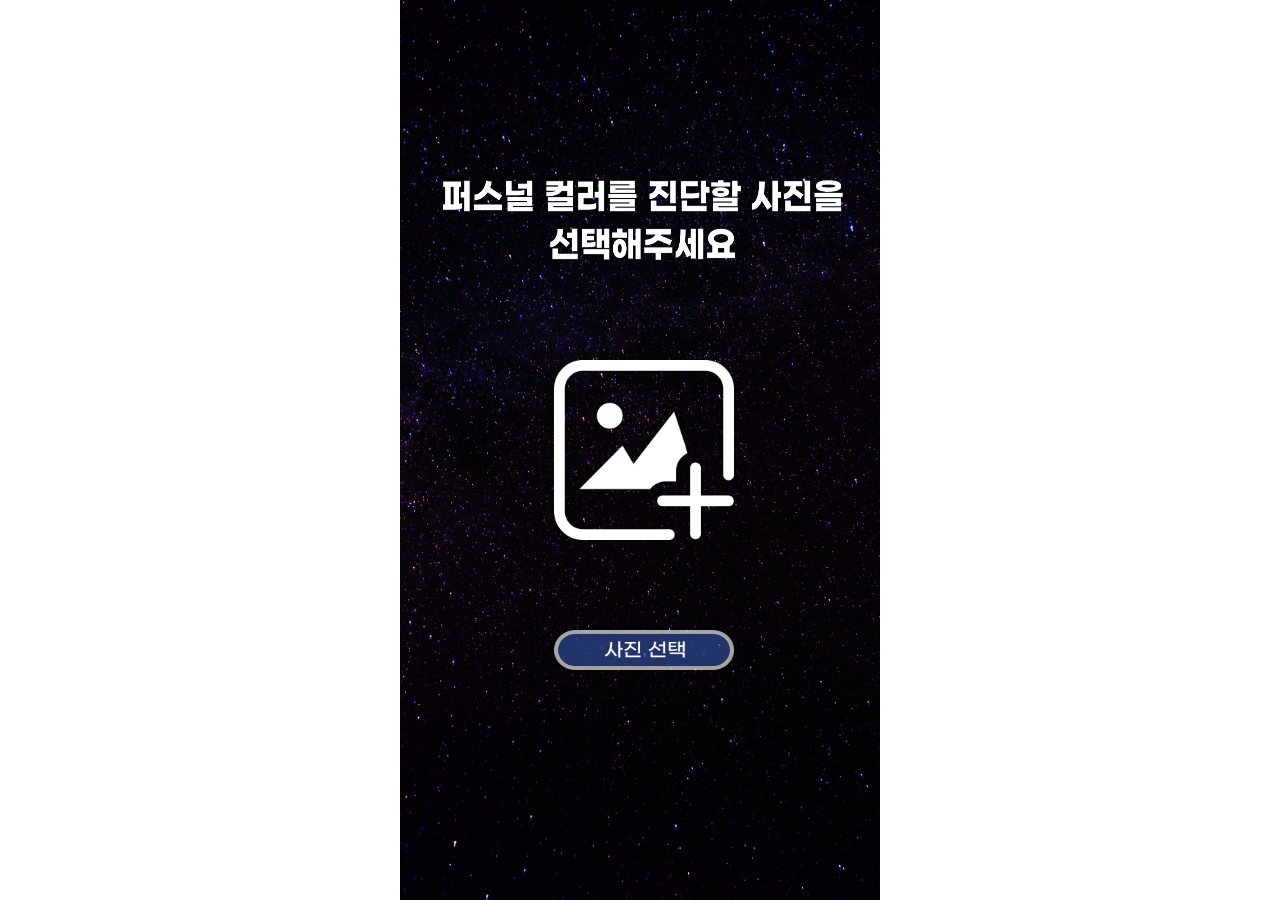
<file: 캡스톤/html/image.html>
<!DOCTYPE html>
<html lang="en">
<head>
    <meta charset="UTF-8">
    <meta http-equiv="X-UA-Compatible" content="IE=edge">
    <meta name="viewport" content="width=device-width, initial-scale=1.0">
    <title>Image Upload</title>
    <link rel="stylesheet" href="style.css">
    <script src="POST.js"></script>
</head>
<body>
    <div class="inner-second">
        <img onclick="image_file.click()" src="upload.png" id="image">
        <img onclick="imageUpload()" class="image-upload-btn" src="2p.png">
        <img src="2ptext.png" class="text-two">
        <input type="file" id="image-file" style="display: none;">
        <div class="loader" id = "layer" style="display: none;"></div>
    </div>
</body>
<script>
    let image_file = document.querySelector("#image-file");
    let image = document.querySelector("#image");
    image_file.onchange = function(event){
        if ( typeof event.target.files[0] === "undefined" )
            return;
        var URL = window.URL || window.webkitURL;
        if ( image.src.match(/^\w+:/g) == "blob:" )
            URL.revokeObjectURL(image.src) 
        image.src = URL.createObjectURL(event.target.files[0]);
    }
    let imageUpload = function(){ 
        if(image_file.files.length === 0){
            alert("이미지 업로드 후에 클릭해주세요.");
            return;
        }

        var x = document.getElementById("layer");
        x.style.display = "block"
        
        let data = new FormData(); 
        data.append("image", image_file.files[0]);
        POST("upload", data, function(resp){
            console.log(resp.status + ':' + resp.data);
            console.log(resp.data.output);
            window.location = "select.html?" + resp.data.output + "|" + resp.data.ext;
        });
    }
</script>
</html>
</file>
<file: 캡스톤/html/style.css>
* {
  padding: 0;
  margin: 0;
}

textarea {
  display: block;
  margin-left: auto;
  margin-right: auto;
  font-family: sans-serif;
  width: 95%;
  height: 400px;
  font-size: 20px;
  resize: none;
  padding: 15px;
  border: 3px solid rgb(121, 121, 121);
  border-radius: 5px;
}

#find-planet{
    background-size : contain;
    background-repeat: no-repeat;
    background-image: url(image/1p.png);
    background-color: transparent;
    position:absolute;
    top:75%;
    left:45.5%;
    width : 190px;
    height: 100px;
    border : none;
    padding-top: 12px;
    padding-right: 20px;
    padding-bottom: 12px;
    padding-left: 20px; 
    cursor: pointer; 
}

.inner{
  display:flex;
  width:80%;
  max-width:480px;
  height:100vh;
  max-height:100vh;
  background-image: url('image/intro.png');
  background-repeat:no-repeat;
  background-size:100%;
  z-index:-1;
}
.inner-second{
  position:absolute;
  top:50%;
  left:50%;
  max-width: 100%;
  display:inline-block;
  transform:translate(-50%,-50%);
  width:100%;
  max-width:480px;
  height:100vh;
  max-height:100vh;
  background-image: url('image/background.jpg');
  background-repeat:no-repeat;
  background-size:100%;
  
}

.inner-third{
  position:absolute;
  top:50%;
  left:50%;
  max-width: 100%;
  display:inline-block;
  transform:translate(-50%,-50%);
  width:100%;
  max-width:480px;
  height:100vh;
  max-height:100vh;
  background-image: url('bg3.png');
  background-repeat:no-repeat;
  background-size:100%;

}
#image {
  position:absolute;
  top : 40%;
  left : 32%;
  width : 180px;
  height : 180px;
}

.image-upload-btn {
  position:absolute;
  top : 70%;
  left : 32%; 
  cursor: pointer;
  width : 180px;
  height:40px;
}
.loader {
  position:absolute;
  top:40%;
  left: 33%;
  border: 16px solid #f3f3f3;
  border-radius: 50%;
  border-top: 16px solid #3498db;
  width: 120px;
  height: 120px;
  -webkit-animation: spin 2s linear infinite;
  animation: spin 2s linear infinite;
}

.text-two {
  position : absolute;
  top:20%;
  left:9%;
  width:400px;
  height:80px;
}


@-webkit-keyframes spin {
  0% { -webkit-transform: rotate(0deg); }
  100% { -webkit-transform: rotate(360deg); }
}

@keyframes spin {
  0% { transform: rotate(0deg); }
  100% { transform: rotate(360deg); }
}
.button1 {
  position: absolute;
  top : 37%;
  left : 12%;
}
.button2 {
  position:absolute;
  top:60%;
  left:12%;
}
footer {
  display: flex;
  font-size: 10px;
  width: 80%;
  text-align: center;
  padding-bottom: 10px;
  bottom: 0;
  color:white;
  z-index:1;
}

@media screen and (min-width : 481px){
  .inner {
    position:absolute;
    top:50%;
    left:50%;
    transform:translate(-50%,-50%);
  }
}

.resultImage {
  position:absolute;
  top:50%;
  left:50%;
  max-width: 100%;
  display:inline-block;
  transform:translate(-50%,-50%);
  width:100%;
  max-width:480px;
  height:100vh;
  max-height:100vh;
  background-repeat:no-repeat;
  background-size:100%;
}
</file>
